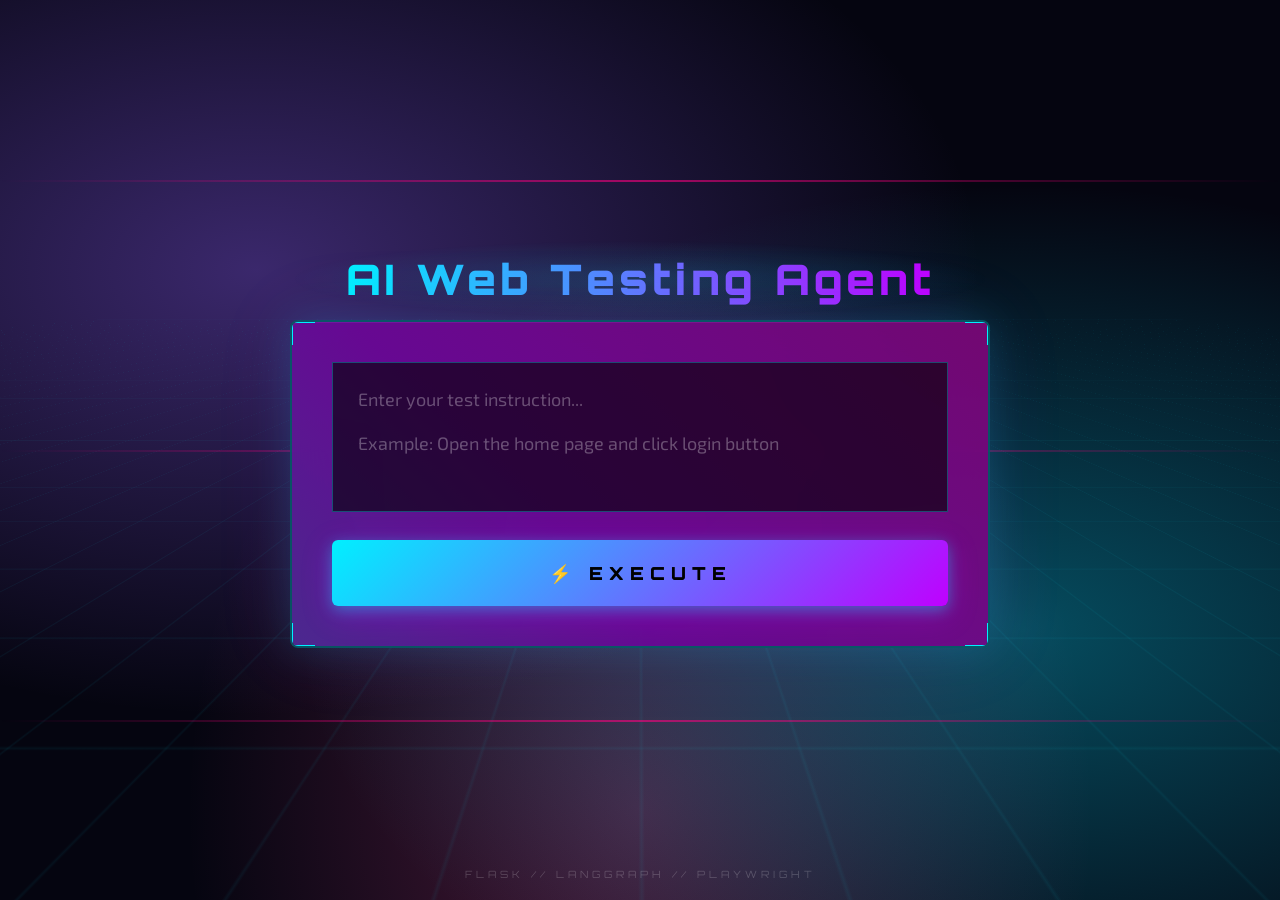
<file: templates/index.html>
<!DOCTYPE html>
<html lang="en">

<head>
    <meta charset="UTF-8">
    <meta name="viewport" content="width=device-width, initial-scale=1.0">
    <title>AI Web Testing Agent</title>
    <link
        href="https://fonts.googleapis.com/css2?family=Orbitron:wght@500;700;900&family=Exo+2:wght@400;500;600&display=swap"
        rel="stylesheet">
    <style>
        * {
            margin: 0;
            padding: 0;
            box-sizing: border-box;
        }

        body {
            font-family: 'Exo 2', sans-serif;
            background: #000;
            color: #fff;
            min-height: 100vh;
            overflow-x: hidden;
        }

        /* ===== CRAZY ANIMATED BACKGROUND ===== */
        .bg {
            position: fixed;
            top: 0;
            left: 0;
            width: 100%;
            height: 100%;
            z-index: 0;
            background:
                radial-gradient(ellipse at 20% 30%, rgba(139, 92, 246, 0.4) 0%, transparent 50%),
                radial-gradient(ellipse at 80% 70%, rgba(6, 182, 212, 0.4) 0%, transparent 50%),
                radial-gradient(ellipse at 50% 90%, rgba(236, 72, 153, 0.3) 0%, transparent 50%),
                #050510;
            animation: bgPulse 8s ease-in-out infinite;
        }

        @keyframes bgPulse {

            0%,
            100% {
                filter: brightness(1);
            }

            50% {
                filter: brightness(1.2);
            }
        }

        /* Crazy Grid */
        .grid {
            position: fixed;
            width: 300%;
            height: 300%;
            top: -100%;
            left: -100%;
            background:
                linear-gradient(90deg, rgba(0, 240, 255, 0.05) 1px, transparent 1px),
                linear-gradient(rgba(0, 240, 255, 0.05) 1px, transparent 1px);
            background-size: 60px 60px;
            transform: perspective(500px) rotateX(70deg);
            animation: gridRun 10s linear infinite;
            z-index: 1;
        }

        @keyframes gridRun {
            0% {
                transform: perspective(500px) rotateX(70deg) translateY(0);
            }

            100% {
                transform: perspective(500px) rotateX(70deg) translateY(60px);
            }
        }

        /* Floating Particles */
        .particles {
            position: fixed;
            width: 100%;
            height: 100%;
            z-index: 2;
            pointer-events: none;
        }

        .particle {
            position: absolute;
            width: 6px;
            height: 6px;
            background: #00f0ff;
            border-radius: 50%;
            box-shadow: 0 0 20px #00f0ff, 0 0 40px #00f0ff;
            opacity: 0;
            animation: particleRise 6s infinite;
        }

        @keyframes particleRise {
            0% {
                transform: translateY(100vh) scale(0);
                opacity: 0;
            }

            20% {
                opacity: 1;
            }

            80% {
                opacity: 1;
            }

            100% {
                transform: translateY(-20vh) scale(1.5);
                opacity: 0;
            }
        }

        /* Horizontal Laser Lines */
        .laser {
            position: fixed;
            height: 2px;
            background: linear-gradient(90deg, transparent, #ff0080, transparent);
            z-index: 3;
            opacity: 0.6;
        }

        .laser1 {
            top: 20%;
            width: 100%;
            animation: laserMove1 4s linear infinite;
        }

        .laser2 {
            top: 50%;
            width: 100%;
            animation: laserMove2 5s linear infinite;
        }

        .laser3 {
            top: 80%;
            width: 100%;
            animation: laserMove1 3s linear infinite reverse;
        }

        @keyframes laserMove1 {
            0% {
                transform: translateX(-100%);
            }

            100% {
                transform: translateX(100%);
            }
        }

        @keyframes laserMove2 {
            0% {
                transform: translateX(100%);
            }

            100% {
                transform: translateX(-100%);
            }
        }

        /* ===== APP CONTAINER ===== */
        .app {
            position: relative;
            z-index: 10;
            min-height: 100vh;
            display: flex;
            flex-direction: column;
            align-items: center;
            justify-content: center;
            padding: 40px 20px;
        }

        /* ===== INPUT VIEW ===== */
        .input-view {
            text-align: center;
            max-width: 700px;
            width: 100%;
            transition: all 0.5s ease;
        }

        .input-view.hidden {
            opacity: 0;
            transform: translateY(-50px) scale(0.9);
            pointer-events: none;
            position: absolute;
        }

        /* Title */
        .title {
            font-family: 'Orbitron', sans-serif;
            font-size: 42px;
            font-weight: 900;
            letter-spacing: 4px;
            margin-bottom: 15px;
            position: relative;
            display: inline-block;
            text-align: center;
        }

        .title span {
            background: linear-gradient(90deg, #00f0ff, #bf00ff, #ff0080, #00f0ff);
            background-size: 300% 100%;
            -webkit-background-clip: text;
            background-clip: text;
            -webkit-text-fill-color: transparent;
            animation: gradientFlow 3s ease infinite;
        }

        @keyframes gradientFlow {
            0% {
                background-position: 0% 50%;
            }

            50% {
                background-position: 100% 50%;
            }

            100% {
                background-position: 0% 50%;
            }
        }

        /* Title glow effect */
        .title::after {
            content: '';
            position: absolute;
            top: 50%;
            left: 50%;
            transform: translate(-50%, -50%);
            width: 120%;
            height: 150%;
            background: radial-gradient(ellipse, rgba(0, 240, 255, 0.15), transparent 70%);
            z-index: -1;
            animation: titleGlow 3s ease-in-out infinite;
        }

        @keyframes titleGlow {

            0%,
            100% {
                opacity: 0.5;
            }

            50% {
                opacity: 1;
            }
        }

        .subtitle {
            color: rgba(255, 255, 255, 0.5);
            letter-spacing: 6px;
            font-size: 12px;
            margin-bottom: 50px;
            text-transform: uppercase;
        }

        /* Input Card - Premium Glassmorphism */
        .input-card {
            background: rgba(10, 15, 30, 0.85);
            backdrop-filter: blur(20px);
            -webkit-backdrop-filter: blur(20px);
            border: 2px solid rgba(0, 240, 255, 0.3);
            border-radius: 8px;
            padding: 40px;
            position: relative;
            overflow: hidden;
            box-shadow:
                0 0 40px rgba(0, 240, 255, 0.15),
                0 0 80px rgba(191, 0, 255, 0.1),
                inset 0 1px 0 rgba(255, 255, 255, 0.1);
            animation: cardGlow 4s ease-in-out infinite;
        }

        @keyframes cardGlow {

            0%,
            100% {
                box-shadow: 0 0 40px rgba(0, 240, 255, 0.15), 0 0 80px rgba(191, 0, 255, 0.1), inset 0 1px 0 rgba(255, 255, 255, 0.1);
            }

            50% {
                box-shadow: 0 0 60px rgba(0, 240, 255, 0.25), 0 0 100px rgba(191, 0, 255, 0.2), inset 0 1px 0 rgba(255, 255, 255, 0.15);
            }
        }

        /* Scanning Line Effect */
        .input-card::before {
            content: '';
            position: absolute;
            top: -100%;
            left: 0;
            width: 100%;
            height: 50%;
            background: linear-gradient(180deg, transparent, rgba(0, 240, 255, 0.08), transparent);
            animation: scanLine 3s linear infinite;
        }

        @keyframes scanLine {
            0% {
                top: -100%;
            }

            100% {
                top: 200%;
            }
        }

        /* Animated Border Glow */
        .input-card::after {
            content: '';
            position: absolute;
            top: -2px;
            left: -2px;
            right: -2px;
            bottom: -2px;
            background: linear-gradient(45deg, #00f0ff, #bf00ff, #ff0080, #00f0ff);
            background-size: 400% 400%;
            z-index: -1;
            border-radius: 10px;
            animation: borderGlow 6s ease infinite;
            opacity: 0.5;
        }

        @keyframes borderGlow {
            0% {
                background-position: 0% 50%;
            }

            50% {
                background-position: 100% 50%;
            }

            100% {
                background-position: 0% 50%;
            }
        }

        /* HUD Corners - Enhanced */
        .corner {
            position: absolute;
            width: 25px;
            height: 25px;
            border: 3px solid #00f0ff;
            z-index: 10;
            animation: cornerPulse 2s ease-in-out infinite;
        }

        @keyframes cornerPulse {

            0%,
            100% {
                border-color: #00f0ff;
                box-shadow: 0 0 10px rgba(0, 240, 255, 0.5);
            }

            50% {
                border-color: #bf00ff;
                box-shadow: 0 0 20px rgba(191, 0, 255, 0.7);
            }
        }

        .corner.tl {
            top: -2px;
            left: -2px;
            border-right: none;
            border-bottom: none;
        }

        .corner.tr {
            top: -2px;
            right: -2px;
            border-left: none;
            border-bottom: none;
            animation-delay: 0.5s;
        }

        .corner.bl {
            bottom: -2px;
            left: -2px;
            border-right: none;
            border-top: none;
            animation-delay: 1s;
        }

        .corner.br {
            bottom: -2px;
            right: -2px;
            border-left: none;
            border-top: none;
            animation-delay: 1.5s;
        }

        textarea {
            width: 100%;
            min-height: 150px;
            padding: 25px;
            background: rgba(0, 0, 0, 0.6);
            border: 1px solid rgba(0, 240, 255, 0.3);
            border-radius: 0;
            color: #fff;
            font-family: 'Exo 2', sans-serif;
            font-size: 18px;
            resize: none;
        }

        textarea:focus {
            outline: none;
            border-color: #00f0ff;
            box-shadow: 0 0 40px rgba(0, 240, 255, 0.3), inset 0 0 40px rgba(0, 240, 255, 0.05);
        }

        textarea::placeholder {
            color: rgba(255, 255, 255, 0.3);
        }

        /* Epic Holographic Button */
        .epic-btn {
            width: 100%;
            padding: 22px;
            margin-top: 25px;
            background: linear-gradient(135deg, #00f0ff 0%, #bf00ff 50%, #ff0080 100%);
            background-size: 200% 200%;
            border: none;
            border-radius: 6px;
            color: #000;
            font-family: 'Orbitron', sans-serif;
            font-size: 18px;
            font-weight: 900;
            letter-spacing: 6px;
            cursor: pointer;
            position: relative;
            overflow: hidden;
            transition: all 0.4s cubic-bezier(0.175, 0.885, 0.32, 1.275);
            animation: btnGradient 3s ease infinite;
            box-shadow:
                0 4px 15px rgba(0, 240, 255, 0.4),
                0 8px 30px rgba(191, 0, 255, 0.3);
        }

        @keyframes btnGradient {
            0% {
                background-position: 0% 50%;
            }

            50% {
                background-position: 100% 50%;
            }

            100% {
                background-position: 0% 50%;
            }
        }

        .epic-btn::before {
            content: '';
            position: absolute;
            top: 0;
            left: -100%;
            width: 100%;
            height: 100%;
            background: linear-gradient(90deg, transparent, rgba(255, 255, 255, 0.6), transparent);
            animation: holographicShine 2.5s infinite;
        }

        @keyframes holographicShine {
            0% {
                left: -100%;
            }

            100% {
                left: 100%;
            }
        }

        .epic-btn::after {
            content: '';
            position: absolute;
            top: -50%;
            left: -50%;
            width: 200%;
            height: 200%;
            background: radial-gradient(circle, rgba(255, 255, 255, 0.1) 0%, transparent 60%);
            opacity: 0;
            transition: opacity 0.3s;
        }

        .epic-btn:hover {
            transform: scale(1.03) translateY(-2px);
            box-shadow:
                0 8px 25px rgba(0, 240, 255, 0.6),
                0 16px 50px rgba(191, 0, 255, 0.4),
                0 0 100px rgba(0, 240, 255, 0.3);
            text-shadow: 0 0 20px rgba(0, 0, 0, 0.5);
        }

        .epic-btn:hover::after {
            opacity: 1;
        }

        .epic-btn:active {
            transform: scale(0.98);
        }

        .epic-btn:disabled {
            opacity: 0.5;
            cursor: wait;
            animation: none;
        }

        /* ===== RESULTS VIEW ===== */
        .results-view {
            width: 100%;
            max-width: 1000px;
            opacity: 0;
            transform: translateY(50px);
            pointer-events: none;
            position: absolute;
            transition: all 0.5s ease;
        }

        .results-view.show {
            opacity: 1;
            transform: translateY(0);
            pointer-events: auto;
            position: relative;
        }

        .results-header {
            display: flex;
            justify-content: space-between;
            align-items: center;
            margin-bottom: 30px;
        }

        .success-badge {
            display: flex;
            align-items: center;
            gap: 12px;
            font-family: 'Orbitron', sans-serif;
            font-size: 18px;
            color: #05ffa1;
            text-shadow: 0 0 20px rgba(5, 255, 161, 0.5);
        }

        .success-badge::before {
            content: '✓';
            width: 40px;
            height: 40px;
            background: #05ffa1;
            color: #000;
            border-radius: 50%;
            display: flex;
            align-items: center;
            justify-content: center;
            font-size: 20px;
            animation: successPulse 1s ease-in-out infinite;
        }

        @keyframes successPulse {

            0%,
            100% {
                box-shadow: 0 0 0 0 rgba(5, 255, 161, 0.5);
            }

            50% {
                box-shadow: 0 0 0 15px rgba(5, 255, 161, 0);
            }
        }

        .new-test-btn {
            padding: 14px 30px;
            background: transparent;
            border: 2px solid #bf00ff;
            color: #bf00ff;
            font-family: 'Orbitron', sans-serif;
            font-size: 12px;
            letter-spacing: 2px;
            cursor: pointer;
            transition: all 0.3s;
        }

        .new-test-btn:hover {
            background: #bf00ff;
            color: #000;
            box-shadow: 0 0 30px rgba(191, 0, 255, 0.5);
        }

        /* Result Cards */
        .result-card {
            background: rgba(10, 15, 30, 0.9);
            border: 1px solid rgba(0, 240, 255, 0.2);
            padding: 25px;
            margin-bottom: 20px;
            position: relative;
        }

        .result-card h2 {
            font-family: 'Orbitron', sans-serif;
            font-size: 13px;
            letter-spacing: 3px;
            color: #00f0ff;
            margin-bottom: 20px;
            display: flex;
            align-items: center;
            gap: 12px;
        }

        .result-card h2 span {
            background: linear-gradient(135deg, #00f0ff, #bf00ff);
            color: #000;
            padding: 5px 14px;
            font-size: 12px;
        }

        .action {
            display: flex;
            gap: 16px;
            padding: 18px;
            background: linear-gradient(135deg, rgba(0, 240, 255, 0.05), rgba(191, 0, 255, 0.05));
            border-left: 3px solid #00f0ff;
            margin-bottom: 12px;
            transition: all 0.3s;
        }

        .action:hover {
            transform: translateX(10px);
            box-shadow: 0 0 30px rgba(0, 240, 255, 0.1);
        }

        .action-num {
            width: 36px;
            height: 36px;
            background: linear-gradient(135deg, #00f0ff, #bf00ff);
            display: flex;
            align-items: center;
            justify-content: center;
            font-family: 'Orbitron', sans-serif;
            font-weight: 900;
            color: #000;
            flex-shrink: 0;
        }

        .action-text strong {
            display: block;
            font-family: 'Orbitron', sans-serif;
            font-size: 12px;
            letter-spacing: 2px;
            margin-bottom: 5px;
        }

        .action-text em {
            color: #bf00ff;
            font-style: normal;
        }

        /* Code */
        .code-wrap {
            background: #000;
        }

        .code-header {
            display: flex;
            justify-content: space-between;
            align-items: center;
            padding: 15px 20px;
            background: linear-gradient(135deg, rgba(0, 240, 255, 0.1), rgba(191, 0, 255, 0.1));
        }

        .code-header span {
            font-family: 'Orbitron', sans-serif;
            font-size: 11px;
            letter-spacing: 2px;
            color: #00f0ff;
        }

        .copy-btn {
            padding: 8px 18px;
            background: #05ffa1;
            border: none;
            color: #000;
            font-family: 'Orbitron', sans-serif;
            font-size: 11px;
            font-weight: 700;
            letter-spacing: 1px;
            cursor: pointer;
            transition: all 0.2s;
        }

        .copy-btn:hover {
            box-shadow: 0 0 30px rgba(5, 255, 161, 0.6);
        }

        pre {
            padding: 25px;
            font-family: 'JetBrains Mono', monospace;
            font-size: 13px;
            color: #05ffa1;
            line-height: 1.8;
            overflow-x: auto;
            text-shadow: 0 0 15px rgba(5, 255, 161, 0.4);
        }

        /* Assertions */
        .assert {
            display: flex;
            gap: 14px;
            padding: 16px;
            background: rgba(5, 255, 161, 0.05);
            border-left: 3px solid #05ffa1;
            margin-bottom: 10px;
        }

        .assert-check {
            width: 28px;
            height: 28px;
            background: rgba(5, 255, 161, 0.2);
            color: #05ffa1;
            display: flex;
            align-items: center;
            justify-content: center;
            font-size: 16px;
            flex-shrink: 0;
        }

        .assert strong {
            font-family: 'Orbitron', sans-serif;
            font-size: 10px;
            color: #05ffa1;
            letter-spacing: 1px;
            display: block;
            margin-bottom: 4px;
        }

        /* Loading */
        .loading {
            position: fixed;
            top: 0;
            left: 0;
            width: 100%;
            height: 100%;
            background: rgba(0, 0, 0, 0.95);
            display: none;
            align-items: center;
            justify-content: center;
            flex-direction: column;
            z-index: 100;
        }

        .loading.show {
            display: flex;
        }

        .loader {
            width: 80px;
            height: 80px;
            border: 5px solid transparent;
            border-top-color: #00f0ff;
            border-right-color: #bf00ff;
            border-bottom-color: #ff0080;
            border-radius: 50%;
            animation: loaderSpin 1s linear infinite;
        }

        @keyframes loaderSpin {
            to {
                transform: rotate(360deg);
            }
        }

        .loading p {
            margin-top: 30px;
            font-family: 'Orbitron', sans-serif;
            font-size: 16px;
            letter-spacing: 6px;
            color: #00f0ff;
            animation: loadPulse 1s ease-in-out infinite alternate;
        }

        @keyframes loadPulse {
            from {
                opacity: 0.5;
            }

            to {
                opacity: 1;
            }
        }

        /* Error & Empty */
        .error {
            background: rgba(255, 0, 80, 0.1);
            border: 1px solid #ff0080;
            padding: 20px;
            color: #ff6b9d;
            margin-bottom: 20px;
            display: none;
        }

        .empty {
            text-align: center;
            color: rgba(255, 255, 255, 0.3);
            padding: 30px;
        }

        footer {
            position: fixed;
            bottom: 20px;
            left: 50%;
            transform: translateX(-50%);
            font-family: 'Orbitron', sans-serif;
            font-size: 10px;
            letter-spacing: 4px;
            color: rgba(255, 255, 255, 0.2);
            z-index: 10;
        }
    </style>
</head>

<body>
    <div class="bg"></div>
    <div class="grid"></div>
    <div class="particles">
        <div class="particle" style="left:5%; animation-delay:0s;"></div>
        <div class="particle" style="left:15%; animation-delay:0.5s;"></div>
        <div class="particle" style="left:25%; animation-delay:1s;"></div>
        <div class="particle" style="left:35%; animation-delay:1.5s;"></div>
        <div class="particle" style="left:45%; animation-delay:2s;"></div>
        <div class="particle" style="left:55%; animation-delay:2.5s;"></div>
        <div class="particle" style="left:65%; animation-delay:3s;"></div>
        <div class="particle" style="left:75%; animation-delay:3.5s;"></div>
        <div class="particle" style="left:85%; animation-delay:4s;"></div>
        <div class="particle" style="left:95%; animation-delay:4.5s;"></div>
    </div>
    <div class="laser laser1"></div>
    <div class="laser laser2"></div>
    <div class="laser laser3"></div>

    <div class="app">
        <!-- INPUT VIEW -->
        <div class="input-view" id="inputView">
            <h1 class="title"><span>AI Web Testing Agent</span></h1>

            <div class="input-card">
                <div class="corner tl"></div>
                <div class="corner tr"></div>
                <div class="corner bl"></div>
                <div class="corner br"></div>
                <textarea id="input"
                    placeholder="Enter your test instruction...&#10;&#10;Example: Open the home page and click login button"></textarea>
                <button class="epic-btn" id="btn" onclick="run()">⚡ EXECUTE</button>
            </div>
        </div>

        <!-- RESULTS VIEW -->
        <div class="results-view" id="resultsView">
            <div class="results-header">
                <div class="success-badge">TEST GENERATED</div>
                <button class="new-test-btn" onclick="reset()">↺ NEW TEST</button>
            </div>

            <div class="result-card">
                <h2>🎯 PARSED ACTIONS <span id="actCount">0</span></h2>
                <div id="actions"></div>
            </div>

            <div class="result-card">
                <h2>💻 PLAYWRIGHT CODE</h2>
                <div class="code-wrap">
                    <div class="code-header">
                        <span>test_script.py</span>
                        <button class="copy-btn" onclick="copy()">COPY</button>
                    </div>
                    <pre id="code"></pre>
                </div>
            </div>

            <div class="result-card">
                <h2>✅ ASSERTIONS <span id="assCount">0</span></h2>
                <div id="asserts"></div>
            </div>
        </div>
    </div>

    <div class="loading" id="loading">
        <div class="loader"></div>
        <p>PROCESSING</p>
    </div>

    <div class="error" id="error"></div>

    <footer>FLASK // LANGGRAPH // PLAYWRIGHT</footer>

    <script>
        async function run() {
            const input = document.getElementById('input').value.trim();
            if (!input) { document.getElementById('input').focus(); return; }

            document.getElementById('loading').classList.add('show');
            document.getElementById('btn').disabled = true;

            try {
                const res = await fetch('/test', {
                    method: 'POST',
                    headers: { 'Content-Type': 'application/json' },
                    body: JSON.stringify({ instruction: input })
                });

                const data = await res.json();
                document.getElementById('loading').classList.remove('show');

                if (data.status === 'success') {
                    showResults(data);
                } else {
                    alert(data.message || 'Error');
                    document.getElementById('btn').disabled = false;
                }
            } catch (e) {
                document.getElementById('loading').classList.remove('show');
                alert('Connection error');
                document.getElementById('btn').disabled = false;
            }
        }

        function showResults(data) {
            // Hide input, show results
            document.getElementById('inputView').classList.add('hidden');
            document.getElementById('resultsView').classList.add('show');

            const actions = data.parsed_actions || [];
            const assertions = data.assertions || [];

            document.getElementById('actCount').textContent = actions.length;
            document.getElementById('actions').innerHTML = actions.length
                ? actions.map((a, i) => `
                    <div class="action">
                        <div class="action-num">${i + 1}</div>
                        <div class="action-text">
                            <strong>${icon(a.action)} ${a.action.toUpperCase().replace(/_/g, ' ')}</strong>
                            ${a.target}${a.value ? ` <em>"${a.value}"</em>` : ''}
                        </div>
                    </div>
                `).join('')
                : '<p class="empty">No actions</p>';

            document.getElementById('code').textContent = data.generated_code || '# No code';

            document.getElementById('assCount').textContent = assertions.length;
            document.getElementById('asserts').innerHTML = assertions.length
                ? assertions.map(a => `
                    <div class="assert">
                        <div class="assert-check">✓</div>
                        <div><strong>${a.type}</strong>${a.description}</div>
                    </div>
                `).join('')
                : '<p class="empty">No assertions</p>';
        }

        function icon(a) {
            return { 'open_page': '🌐', 'enter_text': '⌨️', 'click': '👆', 'verify': '🔍', 'wait': '⏱️' }[a] || '▶️';
        }

        function reset() {
            document.getElementById('resultsView').classList.remove('show');
            document.getElementById('inputView').classList.remove('hidden');
            document.getElementById('input').value = '';
            document.getElementById('btn').disabled = false;
        }

        function copy() {
            navigator.clipboard.writeText(document.getElementById('code').textContent);
            document.querySelector('.copy-btn').textContent = '✓ COPIED';
            setTimeout(() => document.querySelector('.copy-btn').textContent = 'COPY', 2000);
        }

        document.getElementById('input').addEventListener('keydown', e => {
            if (e.ctrlKey && e.key === 'Enter') run();
        });
    </script>
</body>

</html>
</file>
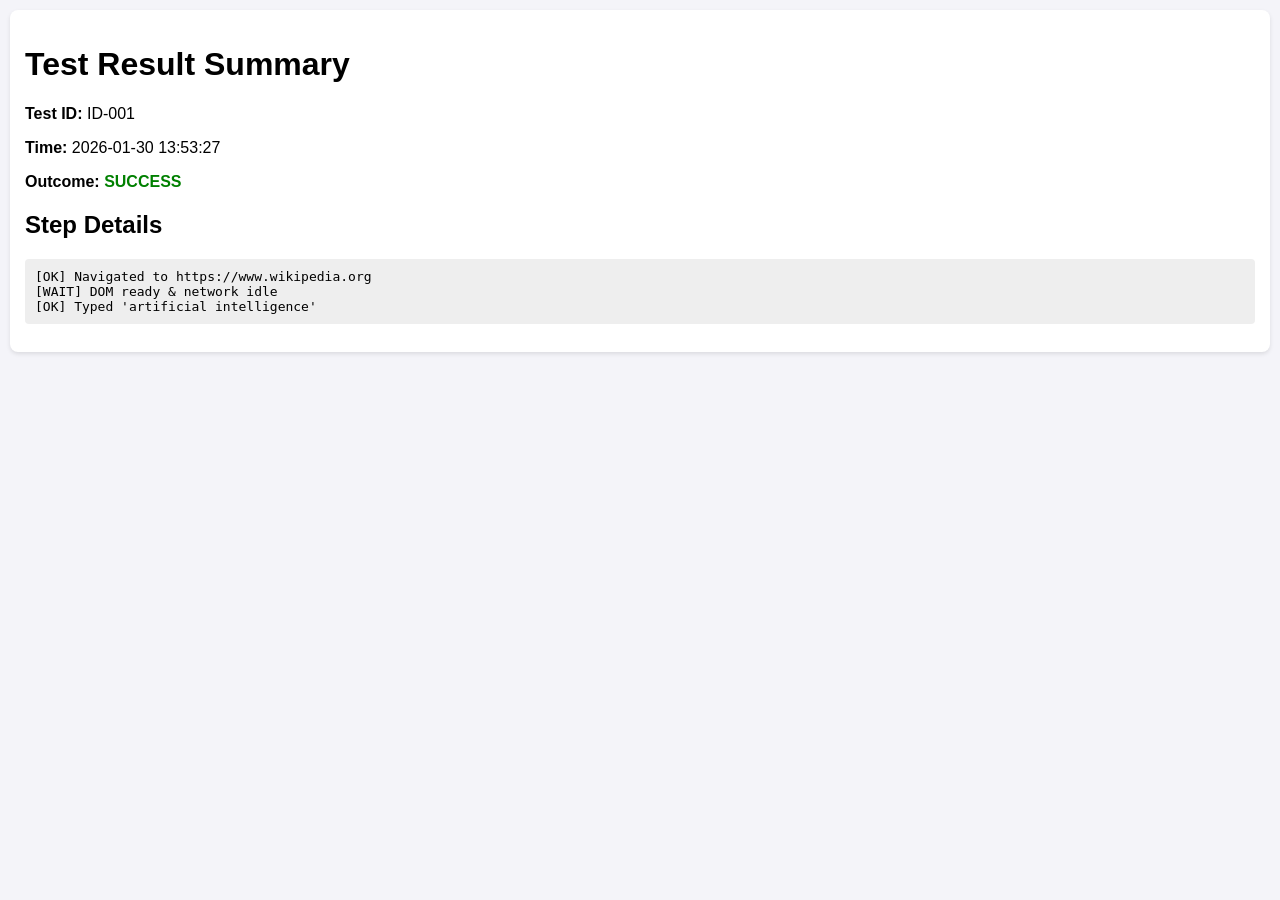
<file: ui/tests/report_ID-001.html>
<html>
        <head>
            <title>Test Result - ID-001</title>
            <style>
                body { font-family: sans-serif; margin: 10px; background: #f4f4f9; }
                .card { background: white; padding: 15px; border-radius: 8px; box-shadow: 0 2px 4px rgba(0,0,0,0.1); }
                .success { color: green; font-weight: bold; }
                .failure { color: red; font-weight: bold; }
                img { max-width: 600px; border: 1px solid #ccc; margin-top: 10px; display: block; }
                pre { background: #eee; padding: 10px; border-radius: 4px; overflow-x: auto; }
            </style>
        </head>
        <body>
            <div class="card">
                <h1>Test Result Summary</h1>
                <p><b>Test ID:</b> ID-001</p>
                <p><b>Time:</b> 2026-01-30 13:53:27</p>
                <p><b>Outcome:</b> <span class="success">SUCCESS</span></p>

                <h2>Step Details</h2>
                <pre>[OK] Navigated to https://www.wikipedia.org
[WAIT] DOM ready & network idle
[OK] Typed 'artificial intelligence'
</pre>

                
            </div>
        </body>
        </html>
</file>
